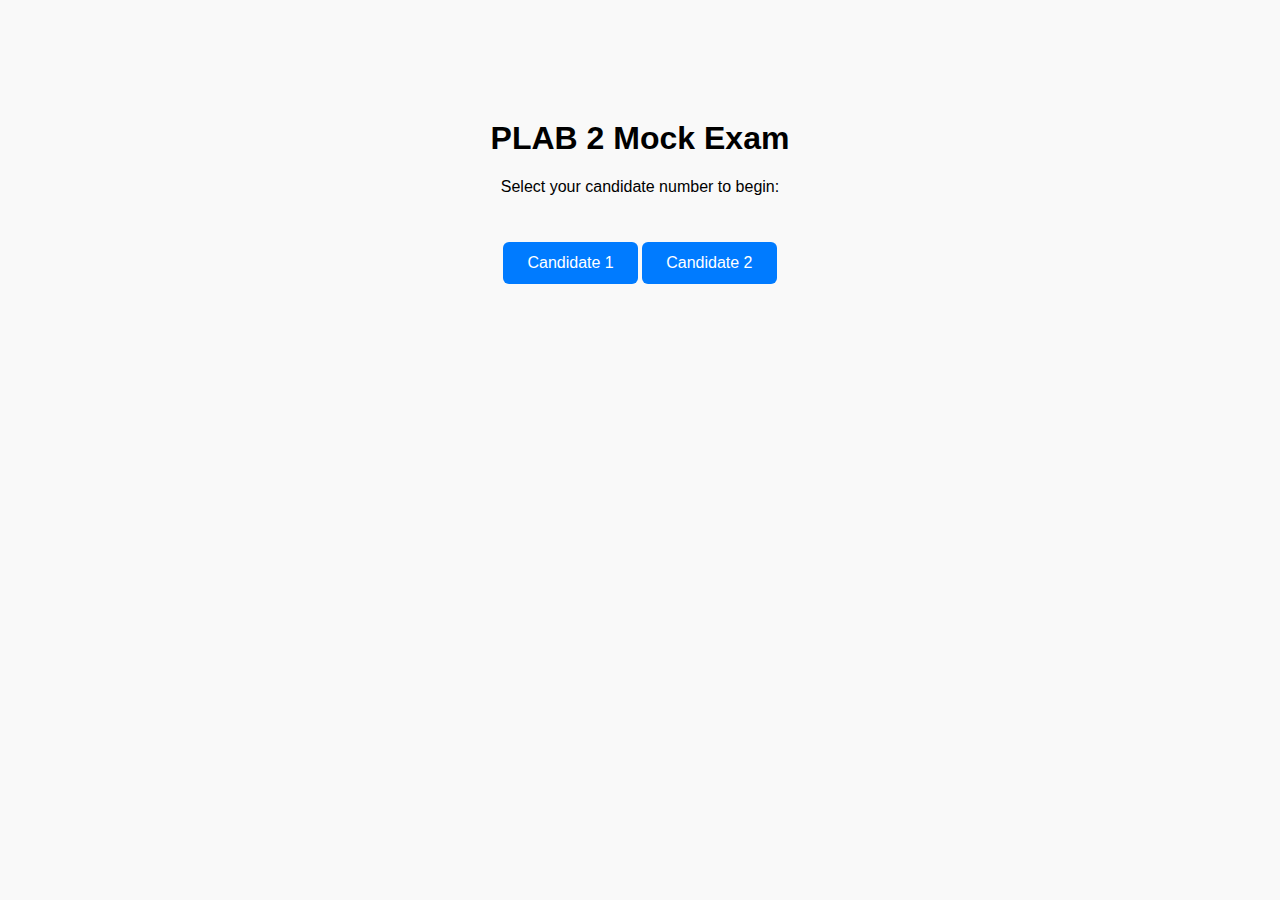
<file: index.html>
<html>
<head>
    <meta name="viewport" content="width=device-width, initial-scale=1.0">
    <link rel="stylesheet" href="style.css">
</head>
<body>
    <div class="container">
        <h1>PLAB 2 Mock Exam</h1>
        <p>Select your candidate number to begin:</p>
        <button onclick="startMock('1')">Candidate 1</button>
        <button onclick="startMock('2')">Candidate 2</button>
    </div>
    <script src="app.js"></script>
</body>
</html>
</file>
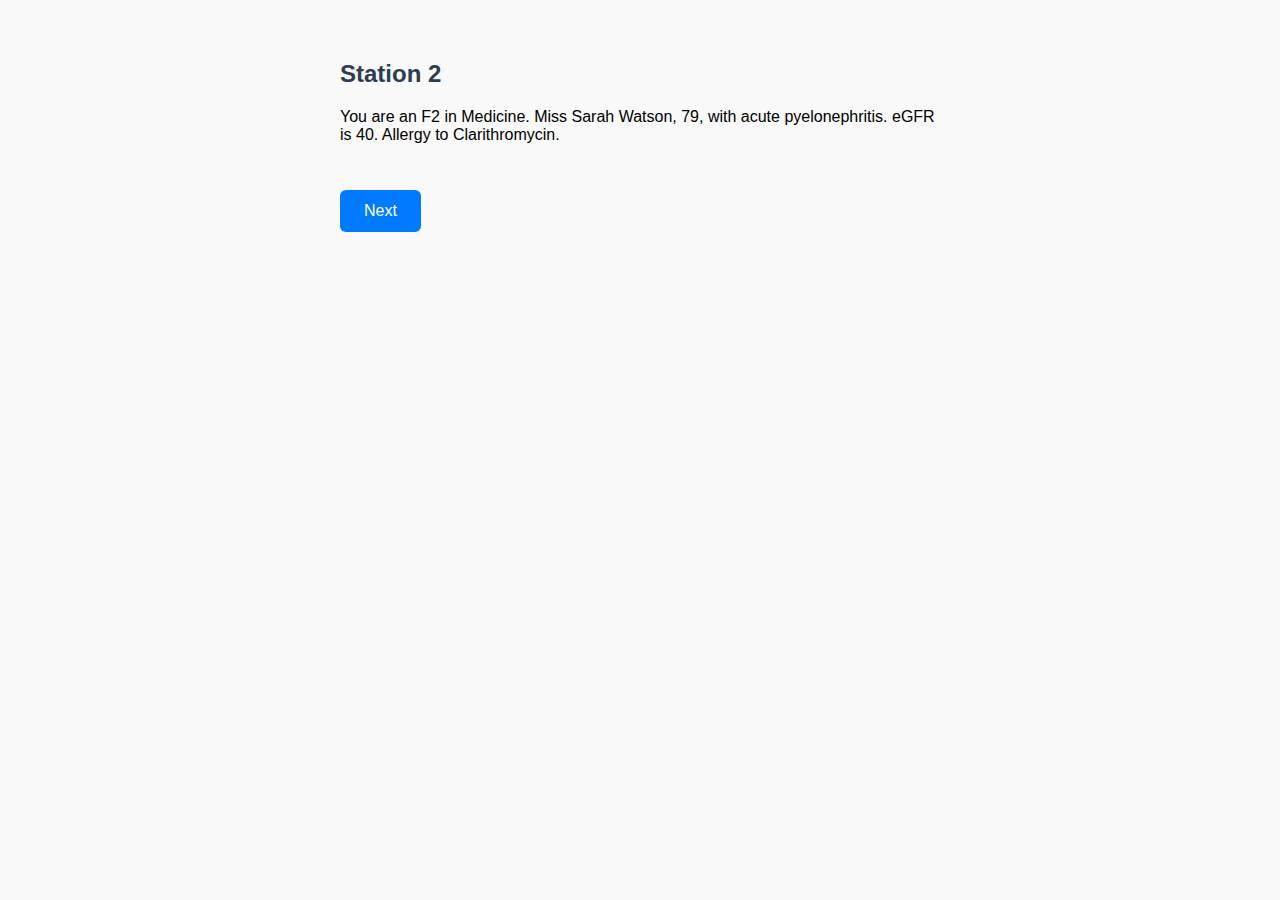
<file: stations/station2.html>
<html>
<head>
    <meta name="viewport" content="width=device-width, initial-scale=1.0">
    <link rel="stylesheet" href="../style.css">
</head>
<body>
    <div class="station">
        <h2>Station 2</h2>
        <p>You are an F2 in Medicine. Miss Sarah Watson, 79, with acute pyelonephritis. eGFR is 40. Allergy to Clarithromycin.</p>
        <button onclick="nextStation()">Next</button>
    </div>
</body>
</html>
</file>
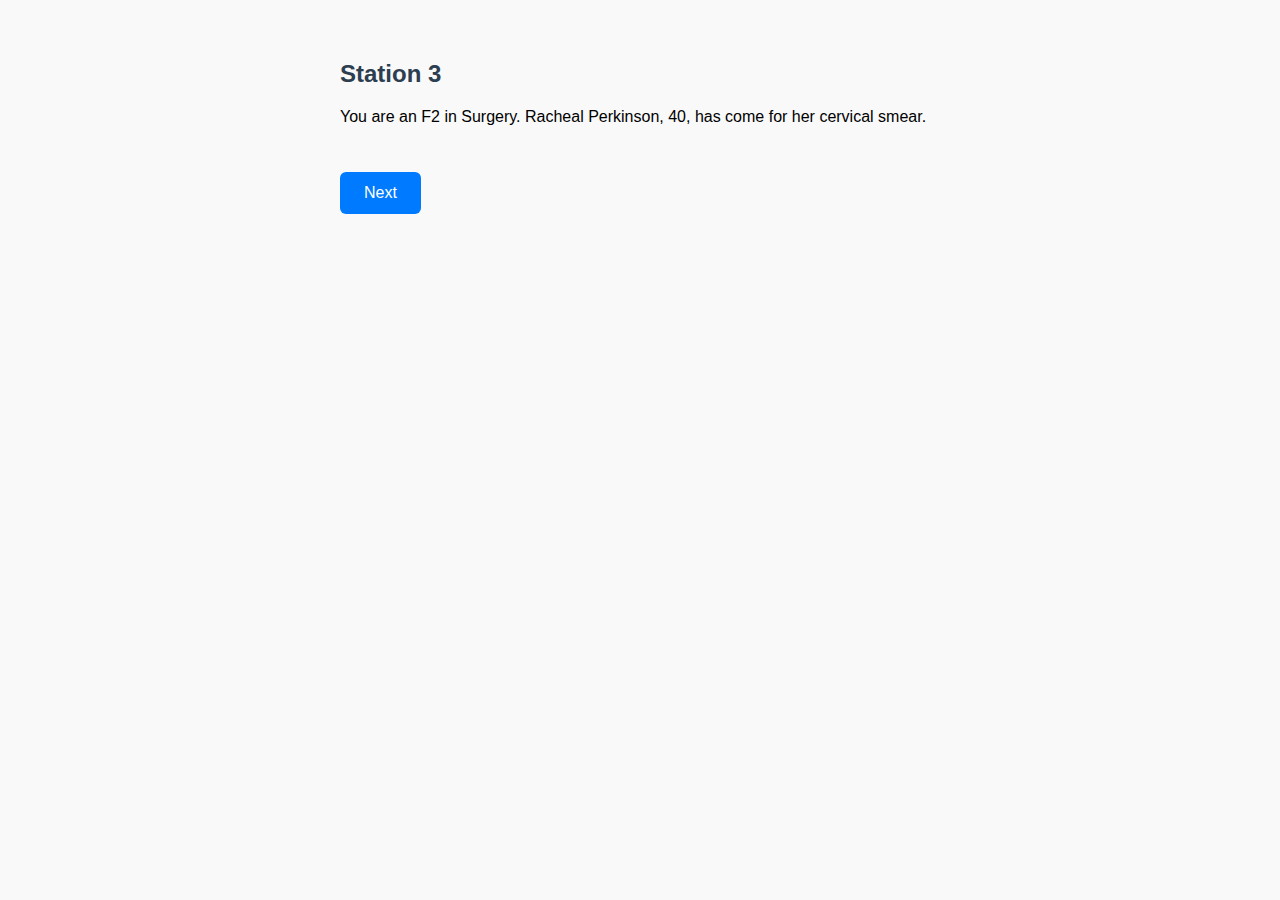
<file: stations/station3.html>
<html>
<head>
    <meta name="viewport" content="width=device-width, initial-scale=1.0">
    <link rel="stylesheet" href="../style.css">
</head>
<body>
    <div class="station">
        <h2>Station 3</h2>
        <p>You are an F2 in Surgery. Racheal Perkinson, 40, has come for her cervical smear.</p>
        <button onclick="nextStation()">Next</button>
    </div>
</body>
</html>
</file>
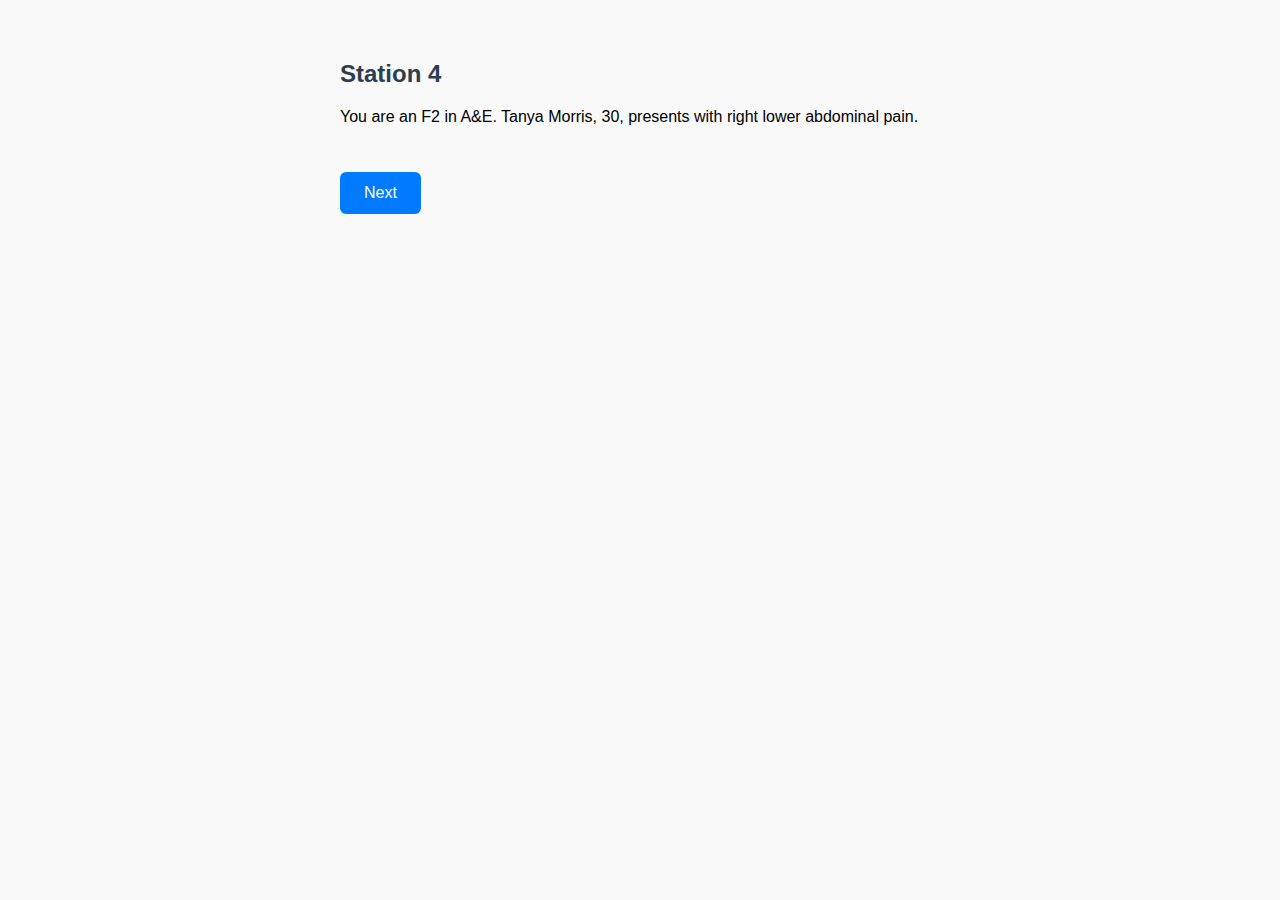
<file: stations/station4.html>
<html>
<head>
    <meta name="viewport" content="width=device-width, initial-scale=1.0">
    <link rel="stylesheet" href="../style.css">
</head>
<body>
    <div class="station">
        <h2>Station 4</h2>
        <p>You are an F2 in A&E. Tanya Morris, 30, presents with right lower abdominal pain.</p>
        <button onclick="nextStation()">Next</button>
    </div>
</body>
</html>
</file>
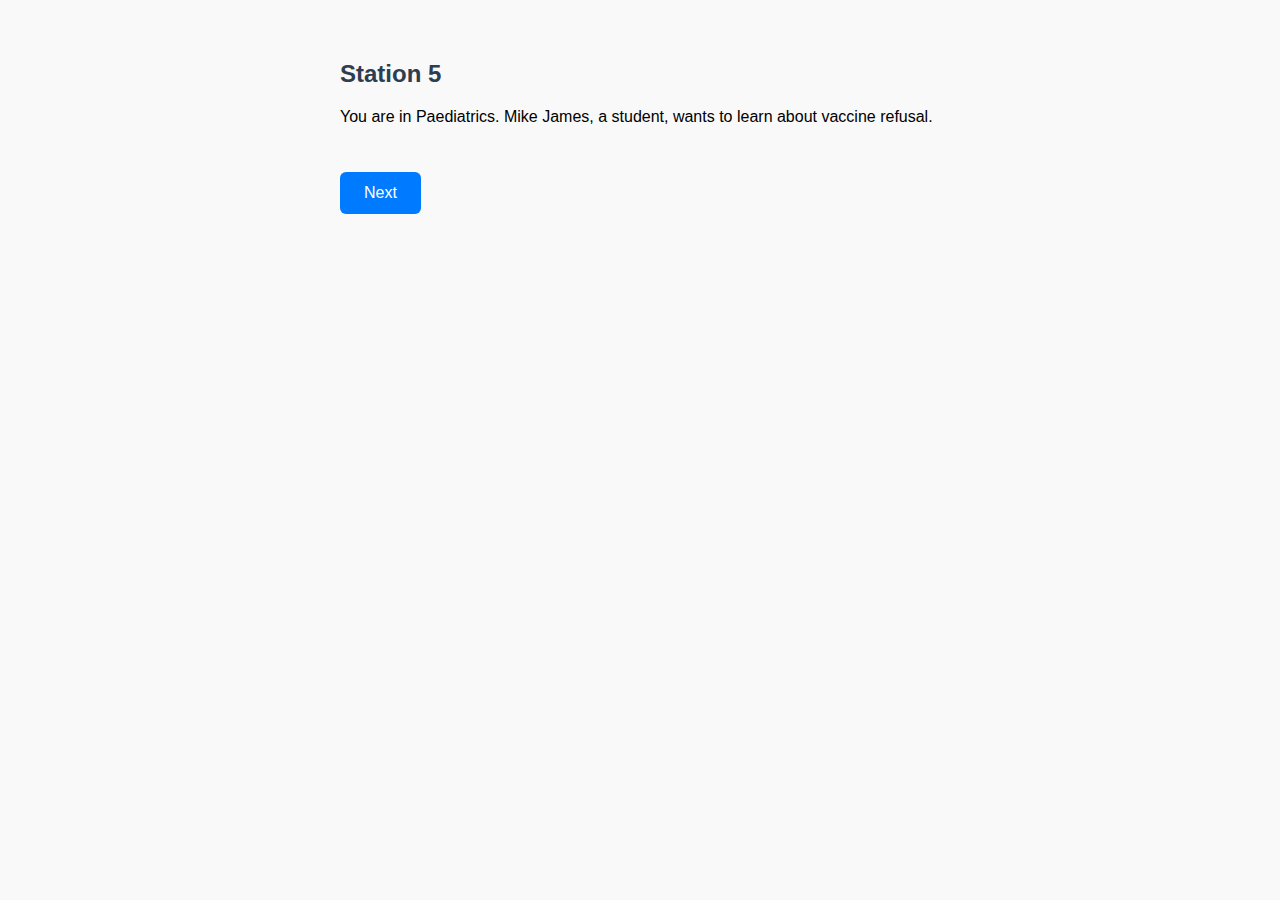
<file: stations/station5.html>
<html>
<head>
    <meta name="viewport" content="width=device-width, initial-scale=1.0">
    <link rel="stylesheet" href="../style.css">
</head>
<body>
    <div class="station">
        <h2>Station 5</h2>
        <p>You are in Paediatrics. Mike James, a student, wants to learn about vaccine refusal.</p>
        <button onclick="nextStation()">Next</button>
    </div>
</body>
</html>
</file>
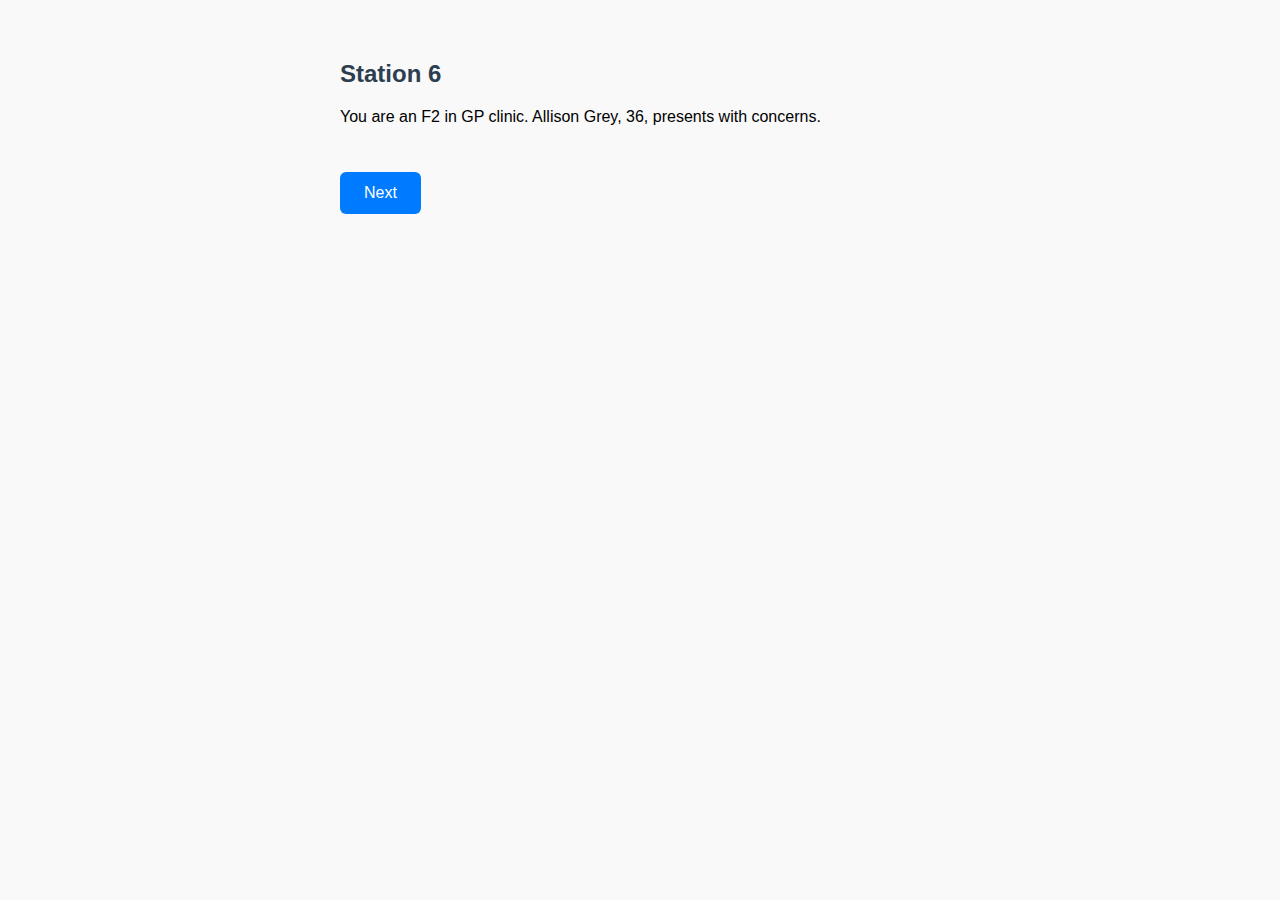
<file: stations/station6.html>
<html>
<head>
    <meta name="viewport" content="width=device-width, initial-scale=1.0">
    <link rel="stylesheet" href="../style.css">
</head>
<body>
    <div class="station">
        <h2>Station 6</h2>
        <p>You are an F2 in GP clinic. Allison Grey, 36, presents with concerns.</p>
        <button onclick="nextStation()">Next</button>
    </div>
</body>
</html>
</file>
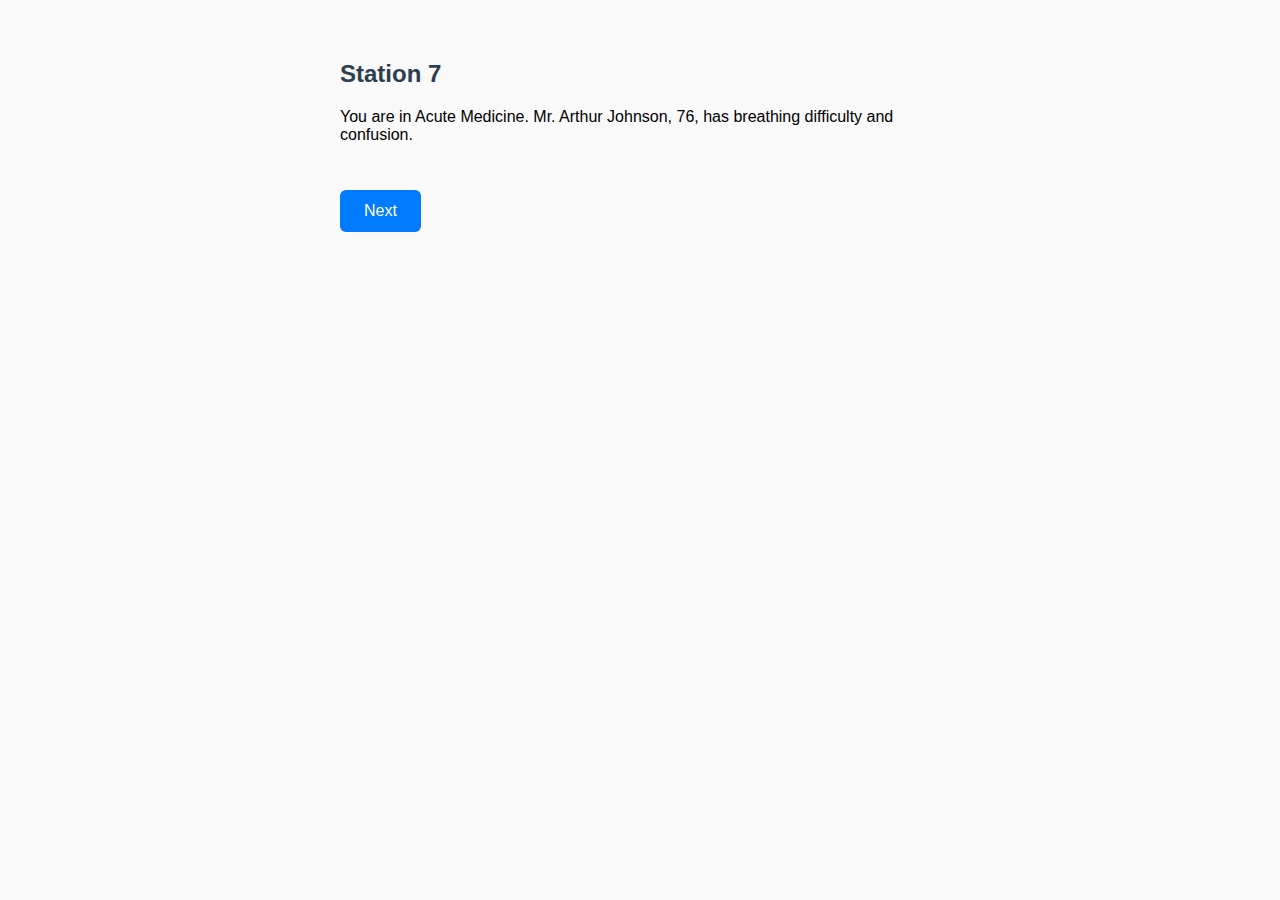
<file: stations/station7.html>
<html>
<head>
    <meta name="viewport" content="width=device-width, initial-scale=1.0">
    <link rel="stylesheet" href="../style.css">
</head>
<body>
    <div class="station">
        <h2>Station 7</h2>
        <p>You are in Acute Medicine. Mr. Arthur Johnson, 76, has breathing difficulty and confusion.</p>
        <button onclick="nextStation()">Next</button>
    </div>
</body>
</html>
</file>
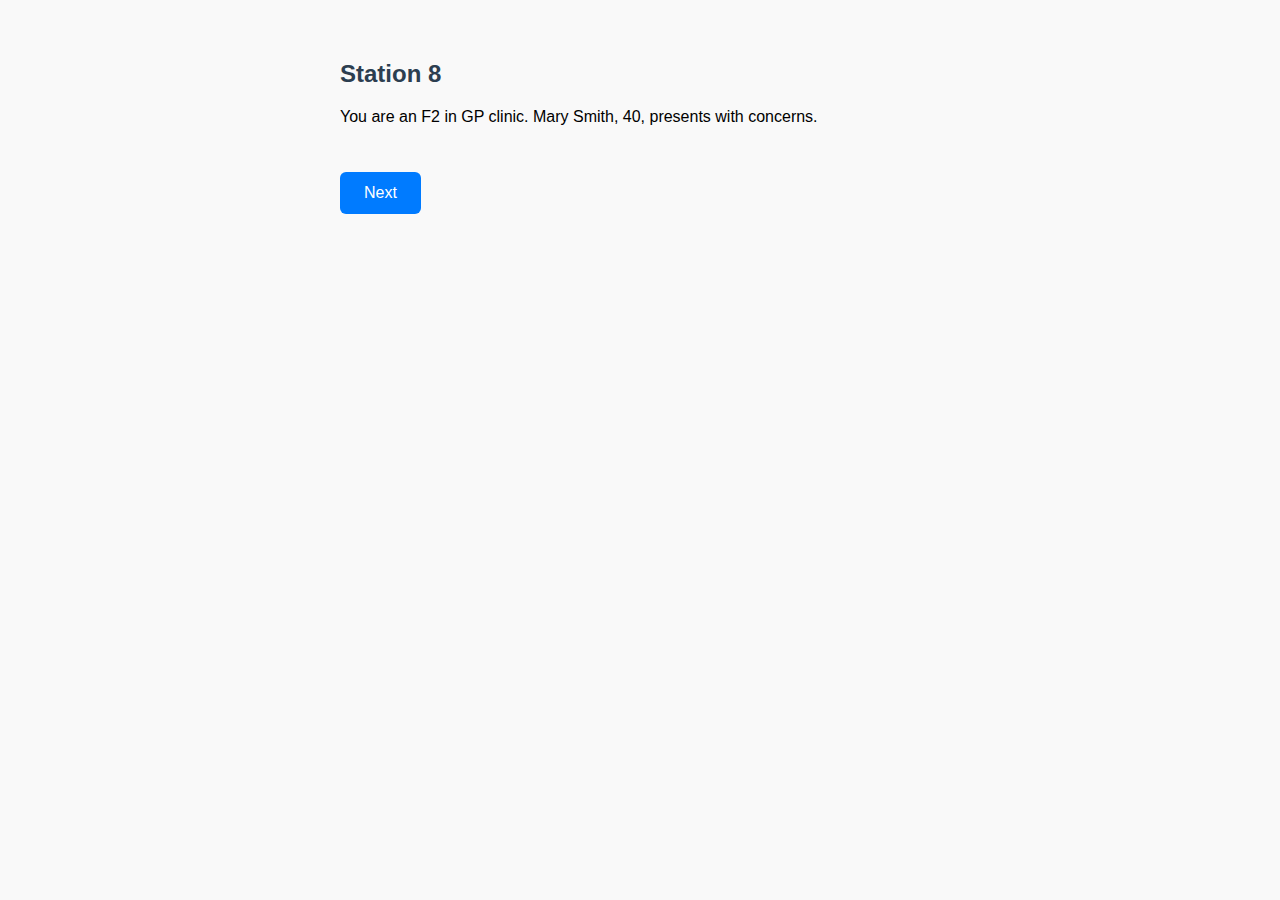
<file: stations/station8.html>
<html>
<head>
    <meta name="viewport" content="width=device-width, initial-scale=1.0">
    <link rel="stylesheet" href="../style.css">
</head>
<body>
    <div class="station">
        <h2>Station 8</h2>
        <p>You are an F2 in GP clinic. Mary Smith, 40, presents with concerns.</p>
        <button onclick="nextStation()">Next</button>
    </div>
</body>
</html>
</file>
<file: style.css>
body {
    font-family: Arial, sans-serif;
    padding: 20px;
    max-width: 600px;
    margin: auto;
    background-color: #f9f9f9;
}
h2 {
    color: #2c3e50;
}
button {
    padding: 12px 24px;
    font-size: 16px;
    margin-top: 30px;
    background-color: #007bff;
    color: white;
    border: none;
    border-radius: 6px;
    cursor: pointer;
}
button:hover {
    background-color: #0056b3;
}
.container {
    text-align: center;
    margin-top: 100px;
}
.station {
    margin-top: 40px;
}
</file>
